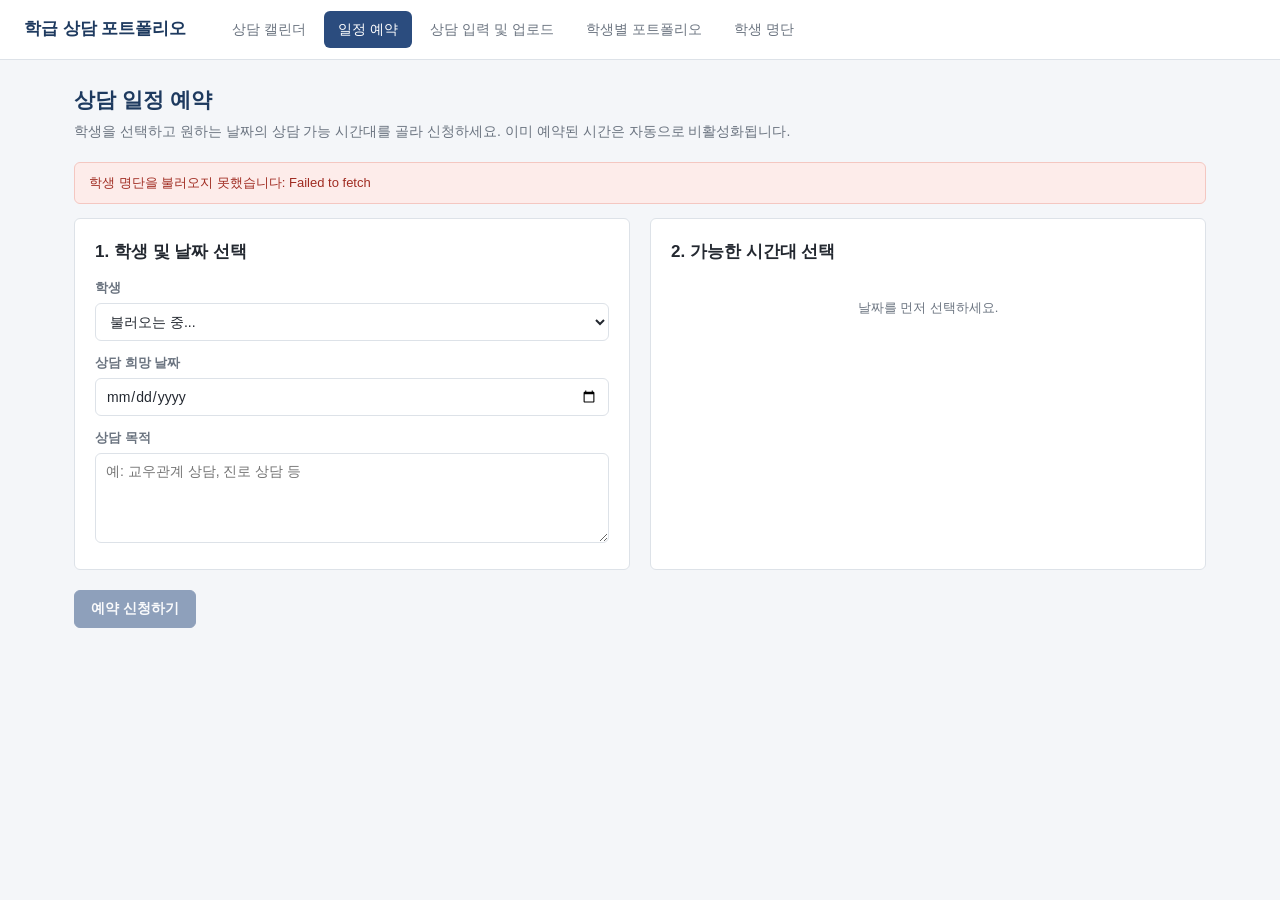
<file: reservation.html>
<!DOCTYPE html>
<html lang="ko">
<head>
<meta charset="UTF-8">
<meta name="viewport" content="width=device-width, initial-scale=1.0">
<title>일정 예약 | 학급 상담 포트폴리오</title>
<link rel="stylesheet" href="css/style.css">
</head>
<body>
<header class="app-header">
  <div class="brand">학급 상담 포트폴리오</div>
  <nav class="app-nav">
    <a href="index.html">상담 캘린더</a>
    <a href="reservation.html" class="active">일정 예약</a>
    <a href="upload.html">상담 입력 및 업로드</a>
    <a href="portfolio.html">학생별 포트폴리오</a>
    <a href="students.html">학생 명단</a>
  </nav>
</header>

<main>
  <h1>상담 일정 예약</h1>
  <p class="page-desc">학생을 선택하고 원하는 날짜의 상담 가능 시간대를 골라 신청하세요. 이미 예약된 시간은 자동으로 비활성화됩니다.</p>

  <div id="msg" class="msg" style="display:none;"></div>

  <div class="grid-2">
    <div class="card">
      <h2>1. 학생 및 날짜 선택</h2>
      <label for="studentSelect">학생</label>
      <select id="studentSelect"></select>

      <label for="dateInput">상담 희망 날짜</label>
      <input type="date" id="dateInput">

      <label for="purposeInput">상담 목적</label>
      <textarea id="purposeInput" placeholder="예: 교우관계 상담, 진로 상담 등"></textarea>
    </div>

    <div class="card">
      <h2>2. 가능한 시간대 선택</h2>
      <div id="slotStatus" class="loading">날짜를 먼저 선택하세요.</div>
      <div id="slotGrid" class="slot-grid"></div>
    </div>
  </div>

  <button class="btn" id="submitBtn" disabled>예약 신청하기</button>
</main>

<script src="js/config.js"></script>
<script src="js/api.js"></script>
<script src="js/reservation.js"></script>
</body>
</html>
</file>
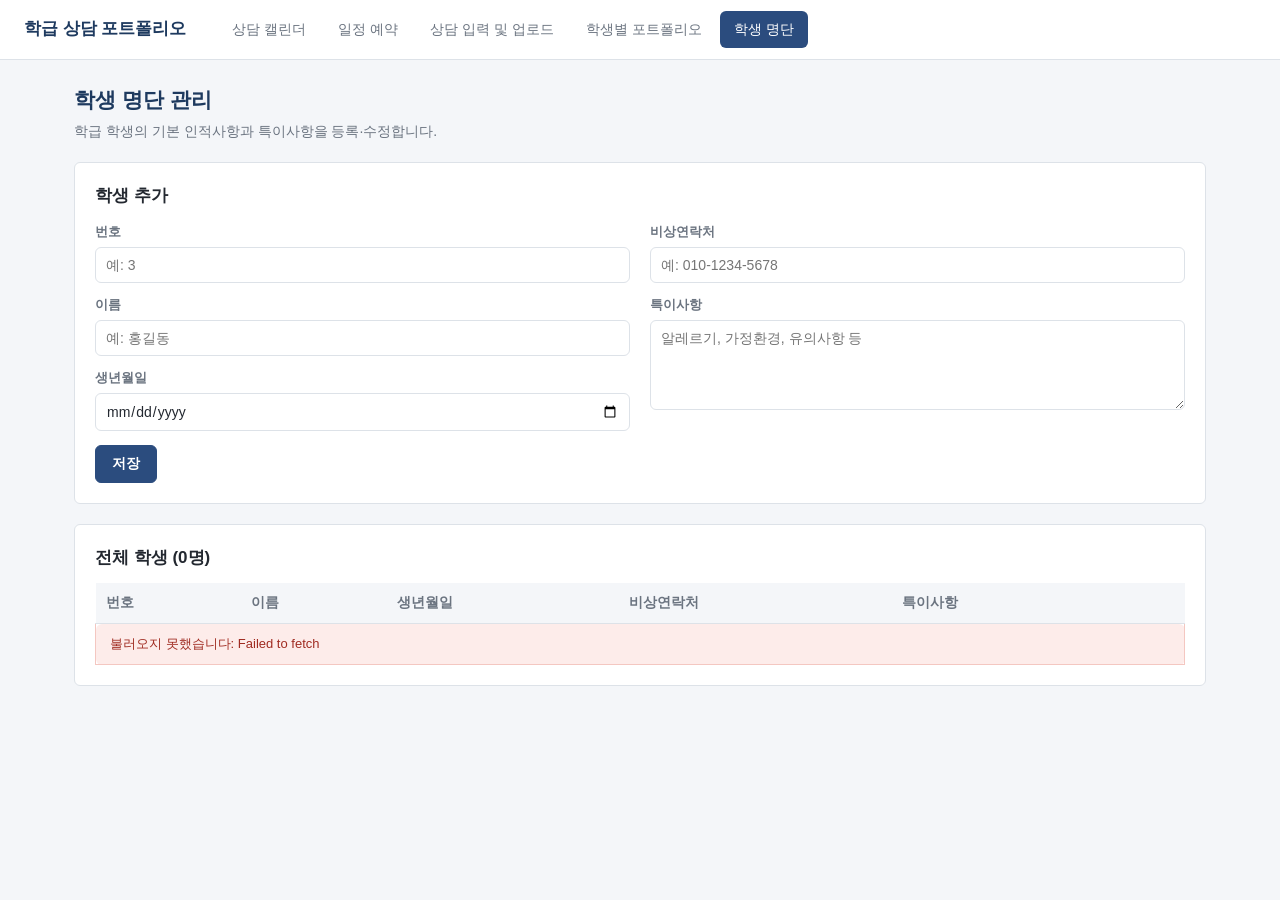
<file: students.html>
<!DOCTYPE html>
<html lang="ko">
<head>
<meta charset="UTF-8">
<meta name="viewport" content="width=device-width, initial-scale=1.0">
<title>학생 명단 | 학급 상담 포트폴리오</title>
<link rel="stylesheet" href="css/style.css">
</head>
<body>
<header class="app-header">
  <div class="brand">학급 상담 포트폴리오</div>
  <nav class="app-nav">
    <a href="index.html">상담 캘린더</a>
    <a href="reservation.html">일정 예약</a>
    <a href="upload.html">상담 입력 및 업로드</a>
    <a href="portfolio.html">학생별 포트폴리오</a>
    <a href="students.html" class="active">학생 명단</a>
  </nav>
</header>

<main>
  <h1>학생 명단 관리</h1>
  <p class="page-desc">학급 학생의 기본 인적사항과 특이사항을 등록·수정합니다.</p>

  <div id="msg" class="msg" style="display:none;"></div>

  <div class="card">
    <h2 id="formTitle">학생 추가</h2>
    <input type="hidden" id="editingId">
    <div class="grid-2">
      <div>
        <label for="numberInput">번호</label>
        <input type="text" id="numberInput" placeholder="예: 3">
        <label for="nameInput">이름</label>
        <input type="text" id="nameInput" placeholder="예: 홍길동">
        <label for="birthInput">생년월일</label>
        <input type="date" id="birthInput">
      </div>
      <div>
        <label for="contactInput">비상연락처</label>
        <input type="tel" id="contactInput" placeholder="예: 010-1234-5678">
        <label for="notesInput">특이사항</label>
        <textarea id="notesInput" placeholder="알레르기, 가정환경, 유의사항 등"></textarea>
      </div>
    </div>
    <div style="margin-top:14px;display:flex;gap:8px;">
      <button class="btn" id="saveBtn">저장</button>
      <button class="btn secondary" id="cancelEditBtn" style="display:none;">취소</button>
    </div>
  </div>

  <div class="card">
    <h2>전체 학생 (<span id="countLabel">0</span>명)</h2>
    <table>
      <thead><tr><th>번호</th><th>이름</th><th>생년월일</th><th>비상연락처</th><th>특이사항</th><th></th></tr></thead>
      <tbody id="studentTbody"></tbody>
    </table>
  </div>
</main>

<script src="js/config.js"></script>
<script src="js/api.js"></script>
<script src="js/students.js"></script>
</body>
</html>
</file>
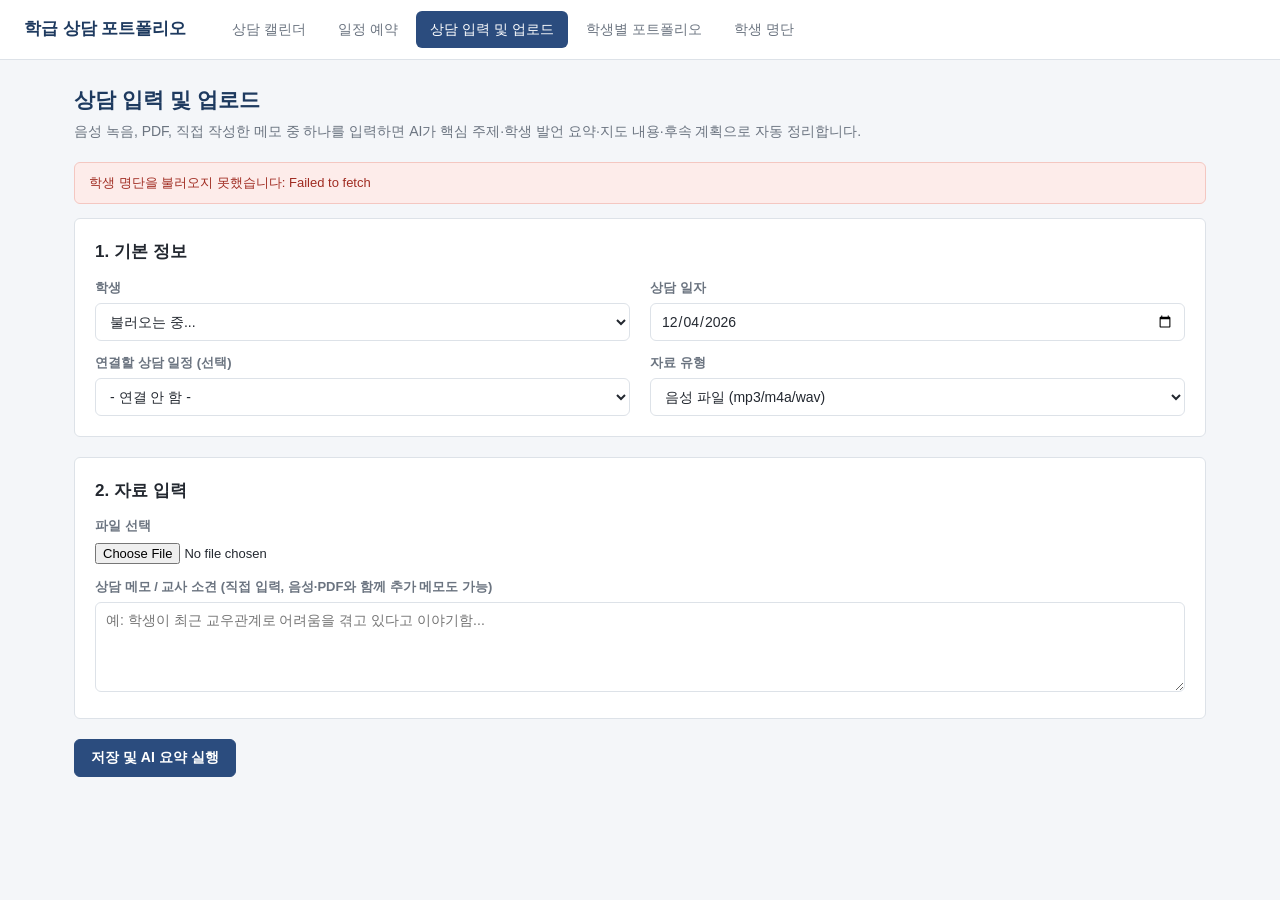
<file: upload.html>
<!DOCTYPE html>
<html lang="ko">
<head>
<meta charset="UTF-8">
<meta name="viewport" content="width=device-width, initial-scale=1.0">
<title>상담 입력 및 업로드 | 학급 상담 포트폴리오</title>
<link rel="stylesheet" href="css/style.css">
</head>
<body>
<header class="app-header">
  <div class="brand">학급 상담 포트폴리오</div>
  <nav class="app-nav">
    <a href="index.html">상담 캘린더</a>
    <a href="reservation.html">일정 예약</a>
    <a href="upload.html" class="active">상담 입력 및 업로드</a>
    <a href="portfolio.html">학생별 포트폴리오</a>
    <a href="students.html">학생 명단</a>
  </nav>
</header>

<main>
  <h1>상담 입력 및 업로드</h1>
  <p class="page-desc">음성 녹음, PDF, 직접 작성한 메모 중 하나를 입력하면 AI가 핵심 주제·학생 발언 요약·지도 내용·후속 계획으로 자동 정리합니다.</p>

  <div id="msg" class="msg" style="display:none;"></div>

  <div class="card">
    <h2>1. 기본 정보</h2>
    <div class="grid-2">
      <div>
        <label for="studentSelect">학생</label>
        <select id="studentSelect"></select>

        <label for="scheduleSelect">연결할 상담 일정 (선택)</label>
        <select id="scheduleSelect"><option value="">- 연결 안 함 -</option></select>
      </div>
      <div>
        <label for="dateInput">상담 일자</label>
        <input type="date" id="dateInput">

        <label for="typeSelect">자료 유형</label>
        <select id="typeSelect">
          <option value="AUDIO">음성 파일 (mp3/m4a/wav)</option>
          <option value="PDF">PDF 파일</option>
          <option value="TEXT">직접 입력한 메모</option>
        </select>
      </div>
    </div>
  </div>

  <div class="card">
    <h2>2. 자료 입력</h2>
    <div id="fileArea">
      <label for="fileInput">파일 선택</label>
      <input type="file" id="fileInput" accept="audio/*,.pdf">
    </div>
    <label for="memoInput">상담 메모 / 교사 소견 (직접 입력, 음성·PDF와 함께 추가 메모도 가능)</label>
    <textarea id="memoInput" placeholder="예: 학생이 최근 교우관계로 어려움을 겪고 있다고 이야기함..."></textarea>
  </div>

  <button class="btn" id="submitBtn">저장 및 AI 요약 실행</button>

  <div class="card" id="resultCard" style="display:none;margin-top:20px;">
    <h2>AI 정리 결과</h2>
    <div class="detail-box">
      <h4>핵심 상담 주제</h4><p id="r-topic"></p>
      <h4>학생 발언 요약</h4><p id="r-student"></p>
      <h4>교사 지도 및 조언 내용</h4><p id="r-teacher"></p>
      <h4>추후 지도 계획 (Follow-up)</h4><p id="r-followup"></p>
    </div>
  </div>
</main>

<script src="js/config.js"></script>
<script src="js/api.js"></script>
<script src="js/upload.js"></script>
</body>
</html>
</file>
<file: css/style.css>
:root {
  --primary: #2b4c7e;
  --primary-dark: #1e3a5f;
  --bg: #f4f6f9;
  --surface: #ffffff;
  --border: #dde2e8;
  --text: #232830;
  --text-muted: #6b7480;
  --status-pending: #e8a33d;
  --status-confirmed: #2b6cb0;
  --status-done: #2f9e5b;
  --status-cancelled: #9aa2ab;
  --radius: 6px;
}

* { box-sizing: border-box; }

body {
  margin: 0;
  font-family: "Pretendard", "Malgun Gothic", -apple-system, sans-serif;
  background: var(--bg);
  color: var(--text);
  font-size: 15px;
  line-height: 1.55;
}

a { color: var(--primary); text-decoration: none; }
a:hover { text-decoration: underline; }

header.app-header {
  background: var(--surface);
  border-bottom: 1px solid var(--border);
  padding: 0 24px;
  display: flex;
  align-items: center;
  height: 60px;
}

header.app-header .brand {
  font-weight: 700;
  font-size: 17px;
  color: var(--primary-dark);
  margin-right: 32px;
  white-space: nowrap;
}

nav.app-nav { display: flex; gap: 4px; }

nav.app-nav a {
  padding: 8px 14px;
  border-radius: var(--radius);
  color: var(--text-muted);
  font-weight: 500;
  font-size: 14px;
}

nav.app-nav a:hover { background: var(--bg); text-decoration: none; }
nav.app-nav a.active { background: var(--primary); color: #fff; }

main {
  max-width: 1180px;
  margin: 0 auto;
  padding: 24px;
}

h1 { font-size: 21px; margin: 0 0 4px; color: var(--primary-dark); }
h2 { font-size: 17px; margin: 0 0 12px; }
p.page-desc { color: var(--text-muted); margin: 0 0 20px; font-size: 14px; }

.card {
  background: var(--surface);
  border: 1px solid var(--border);
  border-radius: var(--radius);
  padding: 20px;
  margin-bottom: 20px;
}

.grid-2 { display: grid; grid-template-columns: 1fr 1fr; gap: 20px; }
@media (max-width: 860px) { .grid-2 { grid-template-columns: 1fr; } }

table { width: 100%; border-collapse: collapse; font-size: 14px; }
th, td { padding: 9px 10px; border-bottom: 1px solid var(--border); text-align: left; }
th { color: var(--text-muted); font-weight: 600; background: var(--bg); }
tr:hover td { background: #fafbfc; }

label { display: block; font-size: 13px; font-weight: 600; color: var(--text-muted); margin: 12px 0 5px; }
label:first-child { margin-top: 0; }

input[type=text], input[type=date], input[type=time], input[type=tel], input[type=password], select, textarea {
  width: 100%;
  padding: 9px 10px;
  border: 1px solid var(--border);
  border-radius: var(--radius);
  font-size: 14px;
  font-family: inherit;
  background: #fff;
  color: var(--text);
}
textarea { resize: vertical; min-height: 90px; }

input[type=file] { font-size: 13px; }

.btn {
  display: inline-block;
  padding: 9px 16px;
  border-radius: var(--radius);
  border: 1px solid var(--primary);
  background: var(--primary);
  color: #fff;
  font-size: 14px;
  font-weight: 600;
  cursor: pointer;
}
.btn:hover { background: var(--primary-dark); border-color: var(--primary-dark); }
.btn.secondary { background: #fff; color: var(--primary); }
.btn.secondary:hover { background: var(--bg); }
.btn.danger { background: #c0392b; border-color: #c0392b; }
.btn:disabled { opacity: .5; cursor: not-allowed; }

.badge {
  display: inline-block;
  padding: 2px 9px;
  border-radius: 999px;
  font-size: 12px;
  font-weight: 600;
  color: #fff;
}
.badge.PENDING { background: var(--status-pending); }
.badge.CONFIRMED { background: var(--status-confirmed); }
.badge.DONE { background: var(--status-done); }
.badge.CANCELLED { background: var(--status-cancelled); }

.slot-grid { display: grid; grid-template-columns: repeat(auto-fill, minmax(90px,1fr)); gap: 8px; margin-top: 8px; }
.slot {
  padding: 10px 6px;
  border: 1px solid var(--border);
  border-radius: var(--radius);
  text-align: center;
  font-size: 13px;
  cursor: pointer;
  background: #fff;
}
.slot:hover { border-color: var(--primary); }
.slot.selected { background: var(--primary); color: #fff; border-color: var(--primary); }
.slot.taken { background: #f0f1f3; color: var(--text-muted); cursor: not-allowed; text-decoration: line-through; }

.timeline { border-left: 2px solid var(--border); margin-left: 8px; padding-left: 20px; }
.timeline-item { position: relative; padding-bottom: 24px; }
.timeline-item::before {
  content: "";
  position: absolute; left: -25px; top: 4px;
  width: 10px; height: 10px; border-radius: 50%;
  background: var(--primary);
}
.timeline-date { font-weight: 700; color: var(--primary-dark); font-size: 14px; margin-bottom: 6px; }

.msg { padding: 10px 14px; border-radius: var(--radius); font-size: 13px; margin-bottom: 14px; }
.msg.error { background: #fdecea; color: #a02c22; border: 1px solid #f4c7c1; }
.msg.success { background: #eaf6ee; color: #1f7a41; border: 1px solid #c5e6d0; }
.msg.info { background: #eaf1fa; color: #2b4c7e; border: 1px solid #c9dcf0; }

.loading { color: var(--text-muted); font-size: 13px; padding: 20px 0; text-align: center; }

.detail-box { background: var(--bg); border: 1px solid var(--border); border-radius: var(--radius); padding: 14px; margin-top: 10px; }
.detail-box h4 { margin: 0 0 6px; font-size: 13px; color: var(--text-muted); }
.detail-box p { margin: 0 0 12px; white-space: pre-wrap; }
.detail-box p:last-child { margin-bottom: 0; }

#calendar { background: #fff; border: 1px solid var(--border); border-radius: var(--radius); padding: 16px; }

.legend { display: flex; gap: 16px; margin-bottom: 14px; font-size: 13px; color: var(--text-muted); flex-wrap: wrap; }
.legend span { display: inline-flex; align-items: center; gap: 6px; }
.legend i { width: 10px; height: 10px; border-radius: 50%; display: inline-block; }

@media print {
  header.app-header, nav.app-nav, .no-print { display: none !important; }
  main { max-width: 100%; padding: 0; }
  .card { border: none; padding: 0; }
}
</file>
